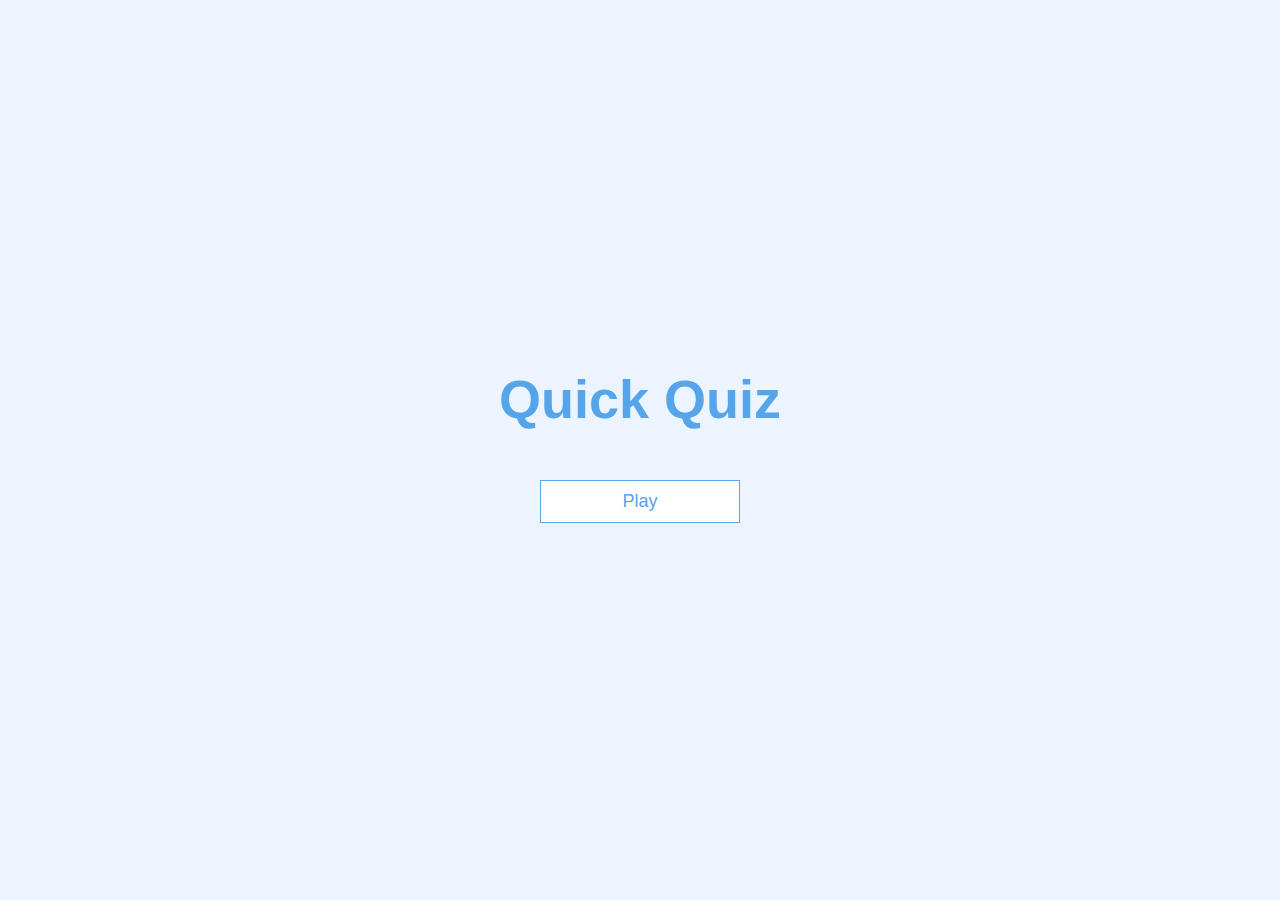
<file: index.html>
<!DOCTYPE html>
<html lang="en">
  <head>
    <meta charset="UTF-8" />
    <meta name="viewport" content="width=device-width, initial-scale=1.0" />
    <meta http-equiv="X-UA-Compatible" content="ie=edge" />
    <title>Quick Quiz</title>
    <link rel="stylesheet" href="app.css" />
  </head>
  <body>
    <div class="container">
      <div id="home" class="flex-center flex-column">
        <h1>Quick Quiz</h1>
        <a class="btn" href="/game.html">Play</a>
       </div>
    </div>
  </body>
</html>
</file>
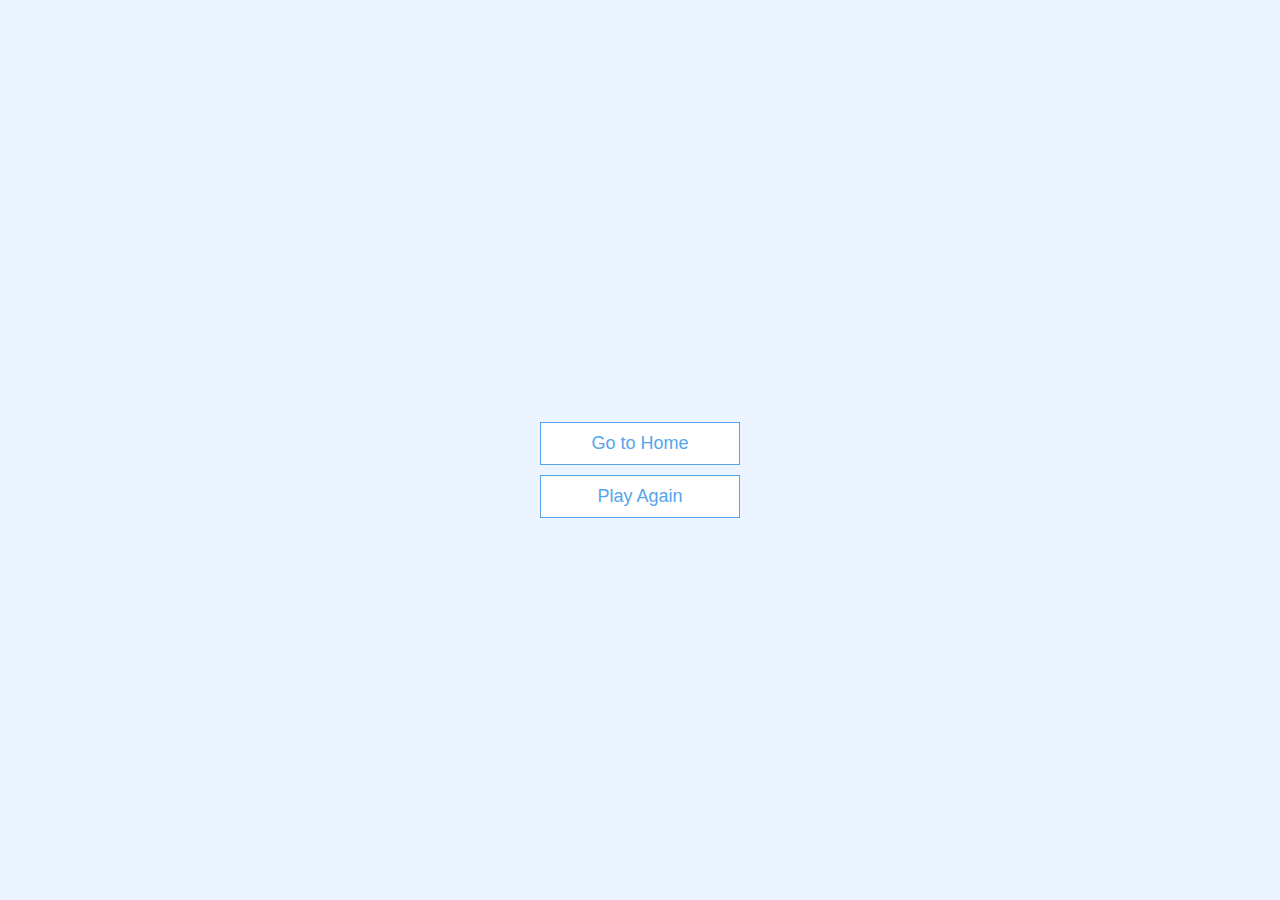
<file: end.html>
<!DOCTYPE html>
<html lang="en">
<head>
    <meta charset="UTF-8">
    <meta name="viewport" content="width=device-width, initial-scale=1.0">
    <title>Document</title>
    <link rel="stylesheet" href="app.css">
</head>
<body>
    <div class="container">
        <div id = "end" class="flex-center flex-column">
            <h1 id="finalScore"></h1>
            <a class="btn" href="index.html">Go to Home</a>
            <a class="btn" href="game.html">Play Again</a>
        </div>
    </div>
    <script src="end.js"></script>
</body>
</html>
</file>
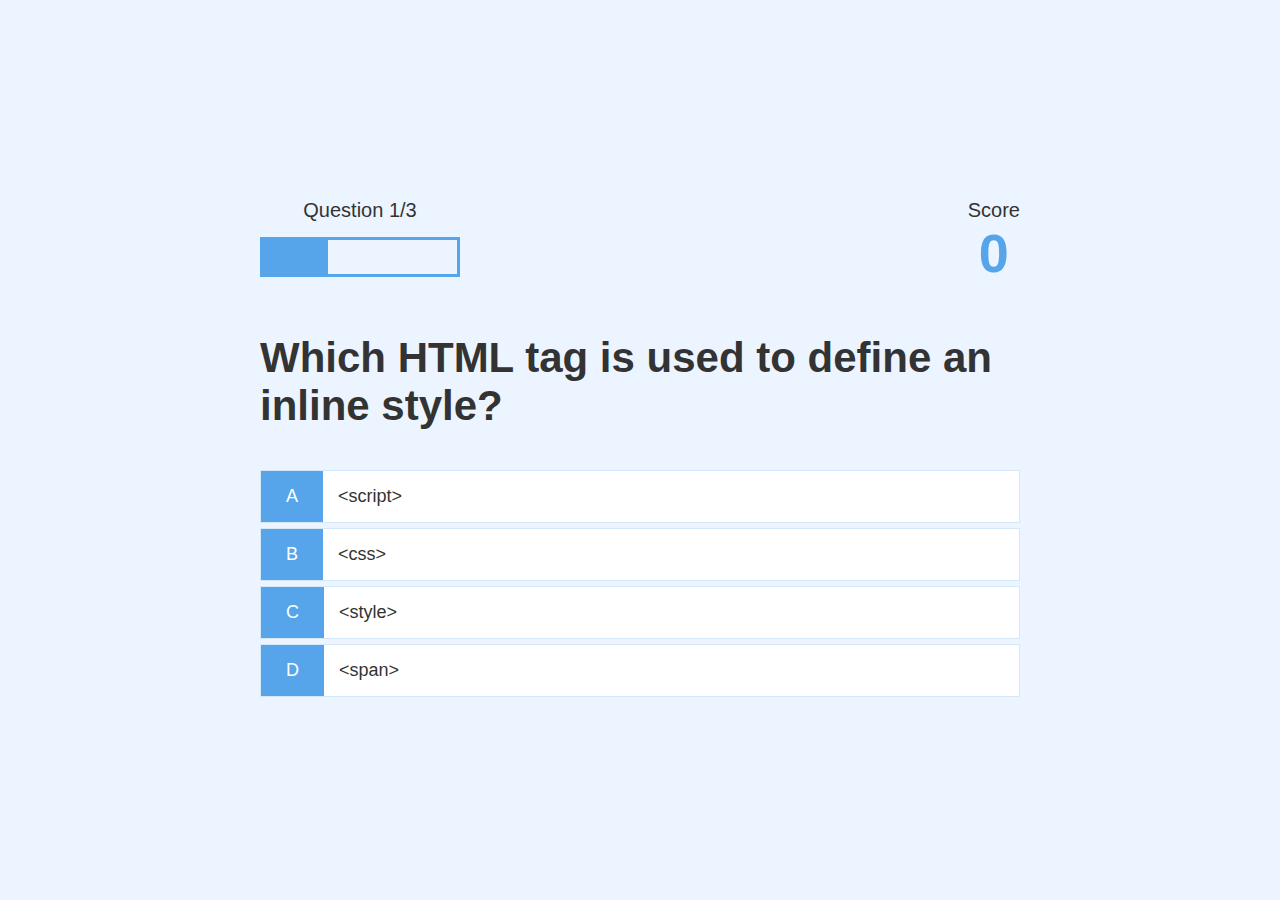
<file: game.html>
<!DOCTYPE html>
<html lang="en">
  <head>
    <meta charset="UTF-8" />
    <meta name="viewport" content="width=device-width, initial-scale=1.0" />
    <meta http-equiv="X-UA-Compatible" content="ie=edge" />
    <title>Quick Quiz - Play</title>
    <link rel="stylesheet" href="app.css" />
    <link rel="stylesheet" href="game.css" />
  </head>
  <body>
    <div class="container">
      <div id="game" class="justify-center flex-column">
        <div id="hud">
          <div id="hud-item">
            <p id="progressText" class="hud-prefix">
              Question
            </p>
            <div id="progressBar">
              <div id="progressBarFull"></div>
            </div>
          </div>
          <div id="hud-item">
            <p class="hud-prefix">
              Score
            </p>
            <h1 class="hud-main-text" id="score">
              0
            </h1>
          </div>
        </div>
        <h2 id="question">What is the answer to this questions?</h2>
        <div class="choice-container">
          <p class="choice-prefix">A</p>
          <p class="choice-text" data-number="1">Choice 1</p>
        </div>
        <div class="choice-container">
          <p class="choice-prefix">B</p>
          <p class="choice-text" data-number="2">Choice 2</p>
        </div>
        <div class="choice-container">
          <p class="choice-prefix">C</p>
          <p class="choice-text" data-number="3">Choice 3</p>
        </div>
        <div class="choice-container">
          <p class="choice-prefix">D</p>
          <p class="choice-text" data-number="4">Choice 4</p>
        </div>
      </div>
    </div>
    <script src="game.js"></script>
  </body>
</html>
</file>
<file: app.css>
:root {
  background-color: #ecf5ff;
  font-size: 62.5%;
}

* {
  box-sizing: border-box;
  font-family: Arial, Helvetica, sans-serif;
  margin: 0;
  padding: 0;
  color: #333;
}

h1,
h2,
h3,
h4 {
  margin-bottom: 1rem;
}

h1 {
  font-size: 5.4rem;
  color: #56a5eb;
  margin-bottom: 5rem;
}

h1 > span {
  font-size: 2.4rem;
  font-weight: 500;
}

h2 {
  font-size: 4.2rem;
  margin-bottom: 4rem;
  font-weight: 700;
}

h3 {
  font-size: 2.8rem;
  font-weight: 500;
}

/* UTILITIES */

.container {
  width: 100vw;
  height: 100vh;
  display: flex;
  justify-content: center;
  align-items: center;
  max-width: 80rem;
  margin: 0 auto;
  padding: 2rem;
}

.container > * {
  width: 100%;
}

.flex-column {
  display: flex;
  flex-direction: column;
}

.flex-center {
  justify-content: center;
  align-items: center;
}

.justify-center {
  justify-content: center;
}

.text-center {
  text-align: center;
}

.hidden {
  display: none;
}

/* BUTTONS */
.btn {
  font-size: 1.8rem;
  padding: 1rem 0;
  width: 20rem;
  text-align: center;
  border: 0.1rem solid #56a5eb;
  margin-bottom: 1rem;
  text-decoration: none;
  color: #56a5eb;
  background-color: white;
}

.btn:hover {
  cursor: pointer;
  box-shadow: 0 0.4rem 1.4rem 0 rgba(86, 185, 235, 0.5);
  transform: translateY(-0.1rem);
  transition: transform 150ms;
}

.btn[disabled]:hover {
  cursor: not-allowed;
  box-shadow: none;
  transform: none;
}
</file>
<file: game.css>
.choice-container {
    display: flex;
    margin-bottom: 0.5rem;
    width: 100%;
    font-size: 1.8rem;
    border: 0.1rem solid rgb(86, 165, 235, 0.25);
    background-color: white;
  }
  
  .choice-container:hover {
    cursor: pointer;
    box-shadow: 0 0.4rem 1.4rem 0 rgba(86, 185, 235, 0.5);
    transform: translateY(-0.1rem);
    transition: transform 150ms;
  }
  
  .choice-prefix {
    padding: 1.5rem 2.5rem;
    background-color: #56a5eb;
    color: white;
  }
  
  .choice-text {
    padding: 1.5rem;
    width: 100%;
  }
  
  .correct {
    background-color: #28a745;
  }
  
  .incorrect {
    background-color: #dc3545;
  }
  
  /* HUD */
  
  #hud {
    display: flex;
    justify-content: space-between;
  }
  
  .hud-prefix {
    text-align: center;
    font-size: 2rem;
  }
  
  .hud-main-text {
    text-align: center;
  }
  
  #progressBar {
    width: 20rem;
    height: 4rem;
    border: 0.3rem solid #56a5eb;
    margin-top: 1.5rem;
  }
  
  /* inner progess bar */
  #progressBarFull { 
    height: 3.4rem;
    background-color: #56a5eb;
    width: 0%;
  }
</file>
